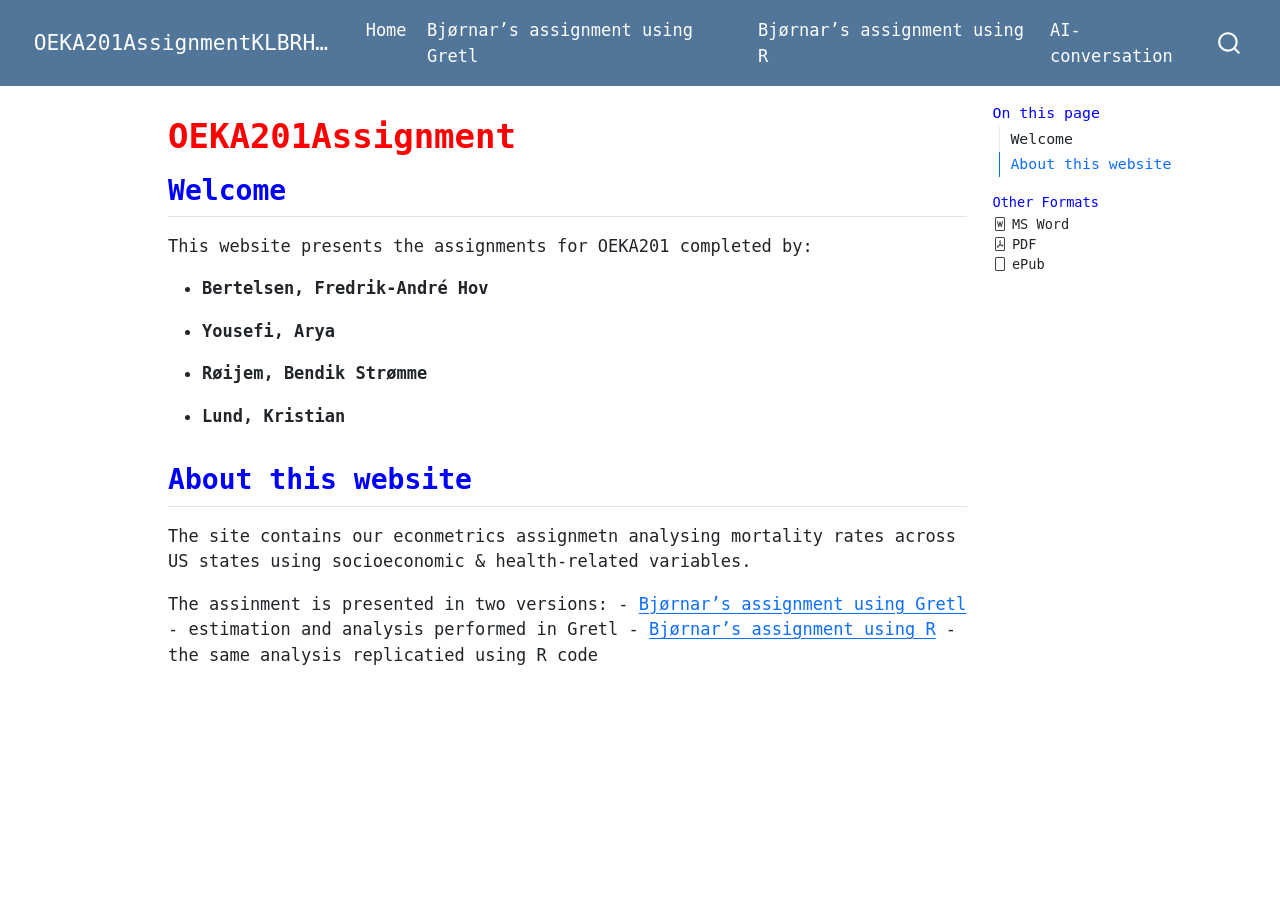
<file: docs/index.html>
<!DOCTYPE html>
<html xmlns="http://www.w3.org/1999/xhtml" lang="en" xml:lang="en"><head>

<meta charset="utf-8">
<meta name="generator" content="quarto-1.8.25">

<meta name="viewport" content="width=device-width, initial-scale=1.0, user-scalable=yes">


<title>OEKA201Assignment – OEKA201AssignmentKLBRHBAY</title>
<style>
code{white-space: pre-wrap;}
span.smallcaps{font-variant: small-caps;}
div.columns{display: flex; gap: min(4vw, 1.5em);}
div.column{flex: auto; overflow-x: auto;}
div.hanging-indent{margin-left: 1.5em; text-indent: -1.5em;}
ul.task-list{list-style: none;}
ul.task-list li input[type="checkbox"] {
  width: 0.8em;
  margin: 0 0.8em 0.2em -1em; /* quarto-specific, see https://github.com/quarto-dev/quarto-cli/issues/4556 */ 
  vertical-align: middle;
}
</style>


<script src="site_libs/quarto-nav/quarto-nav.js"></script>
<script src="site_libs/quarto-nav/headroom.min.js"></script>
<script src="site_libs/clipboard/clipboard.min.js"></script>
<script src="site_libs/quarto-search/autocomplete.umd.js"></script>
<script src="site_libs/quarto-search/fuse.min.js"></script>
<script src="site_libs/quarto-search/quarto-search.js"></script>
<meta name="quarto:offset" content="./">
<script src="site_libs/quarto-html/quarto.js" type="module"></script>
<script src="site_libs/quarto-html/tabsets/tabsets.js" type="module"></script>
<script src="site_libs/quarto-html/axe/axe-check.js" type="module"></script>
<script src="site_libs/quarto-html/popper.min.js"></script>
<script src="site_libs/quarto-html/tippy.umd.min.js"></script>
<script src="site_libs/quarto-html/anchor.min.js"></script>
<link href="site_libs/quarto-html/tippy.css" rel="stylesheet">
<link href="site_libs/quarto-html/quarto-syntax-highlighting-7b89279ff1a6dce999919e0e67d4d9ec.css" rel="stylesheet" id="quarto-text-highlighting-styles">
<script src="site_libs/bootstrap/bootstrap.min.js"></script>
<link href="site_libs/bootstrap/bootstrap-icons.css" rel="stylesheet">
<link href="site_libs/bootstrap/bootstrap-b1e701b29e676bf4647982f73d9f8f47.min.css" rel="stylesheet" append-hash="true" id="quarto-bootstrap" data-mode="light">
<script id="quarto-search-options" type="application/json">{
  "location": "navbar",
  "copy-button": false,
  "collapse-after": 3,
  "panel-placement": "end",
  "type": "overlay",
  "limit": 50,
  "keyboard-shortcut": [
    "f",
    "/",
    "s"
  ],
  "show-item-context": false,
  "language": {
    "search-no-results-text": "No results",
    "search-matching-documents-text": "matching documents",
    "search-copy-link-title": "Copy link to search",
    "search-hide-matches-text": "Hide additional matches",
    "search-more-match-text": "more match in this document",
    "search-more-matches-text": "more matches in this document",
    "search-clear-button-title": "Clear",
    "search-text-placeholder": "",
    "search-detached-cancel-button-title": "Cancel",
    "search-submit-button-title": "Submit",
    "search-label": "Search"
  }
}</script>


<link rel="stylesheet" href="styles.css">
</head>

<body class="nav-fixed quarto-light">

<div id="quarto-search-results"></div>
  <header id="quarto-header" class="headroom fixed-top">
    <nav class="navbar navbar-expand-lg " data-bs-theme="dark">
      <div class="navbar-container container-fluid">
      <div class="navbar-brand-container mx-auto">
    <a href="./index.html" class="navbar-brand navbar-brand-logo">
    </a>
    <a class="navbar-brand" href="./index.html">
    <span class="navbar-title">OEKA201AssignmentKLBRHBAY</span>
    </a>
  </div>
            <div id="quarto-search" class="" title="Search"></div>
          <button class="navbar-toggler" type="button" data-bs-toggle="collapse" data-bs-target="#navbarCollapse" aria-controls="navbarCollapse" role="menu" aria-expanded="false" aria-label="Toggle navigation" onclick="if (window.quartoToggleHeadroom) { window.quartoToggleHeadroom(); }">
  <span class="navbar-toggler-icon"></span>
</button>
          <div class="collapse navbar-collapse" id="navbarCollapse">
            <ul class="navbar-nav navbar-nav-scroll me-auto">
  <li class="nav-item">
    <a class="nav-link active" href="./index.html" aria-current="page"> 
<span class="menu-text">Home</span></a>
  </li>  
  <li class="nav-item">
    <a class="nav-link" href="./assignment_gretl.html"> 
<span class="menu-text">Bjørnar’s assignment using Gretl</span></a>
  </li>  
  <li class="nav-item">
    <a class="nav-link" href="./assignment_r.html"> 
<span class="menu-text">Bjørnar’s assignment using R</span></a>
  </li>  
</ul>
            <ul class="navbar-nav navbar-nav-scroll ms-auto">
  <li class="nav-item">
    <span class="nav-link">
<span class="menu-text">AI-conversation</span>
    </span>
  </li>  
</ul>
          </div> <!-- /navcollapse -->
            <div class="quarto-navbar-tools">
</div>
      </div> <!-- /container-fluid -->
    </nav>
</header>
<!-- content -->
<div id="quarto-content" class="quarto-container page-columns page-rows-contents page-layout-article page-navbar">
<!-- sidebar -->
<!-- margin-sidebar -->
    <div id="quarto-margin-sidebar" class="sidebar margin-sidebar">
        <nav id="TOC" role="doc-toc" class="toc-active">
    <h2 id="toc-title">On this page</h2>
   
  <ul>
  <li><a href="#welcome" id="toc-welcome" class="nav-link active" data-scroll-target="#welcome">Welcome</a></li>
  <li><a href="#about-this-website" id="toc-about-this-website" class="nav-link" data-scroll-target="#about-this-website">About this website</a></li>
  </ul>
<div class="quarto-alternate-formats"><h2>Other Formats</h2><ul><li><a href="index.docx"><i class="bi bi-file-word"></i>MS Word</a></li><li><a href="index.pdf"><i class="bi bi-file-pdf"></i>PDF</a></li><li><a href="index.epub"><i class="bi bi-file"></i>ePub</a></li></ul></div></nav>
    </div>
<!-- main -->
<main class="content" id="quarto-document-content">

<header id="title-block-header" class="quarto-title-block default">
<div class="quarto-title">
<h1 class="title">OEKA201Assignment<klbrhbay></klbrhbay></h1>
</div>



<div class="quarto-title-meta">

    
  
    
  </div>
  


</header>


<section id="welcome" class="level2">
<h2 class="anchored" data-anchor-id="welcome">Welcome</h2>
<p>This website presents the assignments for OEKA201 completed by:</p>
<ul>
<li><p><strong>Bertelsen, Fredrik-André Hov</strong></p></li>
<li><p><strong>Yousefi, Arya</strong></p></li>
<li><p><strong>Røijem, Bendik Strømme</strong></p></li>
<li><p><strong>Lund, Kristian</strong></p></li>
</ul>
</section>
<section id="about-this-website" class="level2">
<h2 class="anchored" data-anchor-id="about-this-website">About this website</h2>
<p>The site contains our econmetrics assignmetn analysing mortality rates across US states using socioeconomic &amp; health-related variables.</p>
<p>The assinment is presented in two versions: - <a href="./assignment_gretl.html">Bjørnar’s assignment using Gretl</a> - estimation and analysis performed in Gretl - <a href="./assignment_r.html">Bjørnar’s assignment using R</a> - the same analysis replicatied using R code</p>


</section>

</main> <!-- /main -->
<script id="quarto-html-after-body" type="application/javascript">
  window.document.addEventListener("DOMContentLoaded", function (event) {
    const icon = "";
    const anchorJS = new window.AnchorJS();
    anchorJS.options = {
      placement: 'right',
      icon: icon
    };
    anchorJS.add('.anchored');
    const isCodeAnnotation = (el) => {
      for (const clz of el.classList) {
        if (clz.startsWith('code-annotation-')) {                     
          return true;
        }
      }
      return false;
    }
    const onCopySuccess = function(e) {
      // button target
      const button = e.trigger;
      // don't keep focus
      button.blur();
      // flash "checked"
      button.classList.add('code-copy-button-checked');
      var currentTitle = button.getAttribute("title");
      button.setAttribute("title", "Copied!");
      let tooltip;
      if (window.bootstrap) {
        button.setAttribute("data-bs-toggle", "tooltip");
        button.setAttribute("data-bs-placement", "left");
        button.setAttribute("data-bs-title", "Copied!");
        tooltip = new bootstrap.Tooltip(button, 
          { trigger: "manual", 
            customClass: "code-copy-button-tooltip",
            offset: [0, -8]});
        tooltip.show();    
      }
      setTimeout(function() {
        if (tooltip) {
          tooltip.hide();
          button.removeAttribute("data-bs-title");
          button.removeAttribute("data-bs-toggle");
          button.removeAttribute("data-bs-placement");
        }
        button.setAttribute("title", currentTitle);
        button.classList.remove('code-copy-button-checked');
      }, 1000);
      // clear code selection
      e.clearSelection();
    }
    const getTextToCopy = function(trigger) {
      const outerScaffold = trigger.parentElement.cloneNode(true);
      const codeEl = outerScaffold.querySelector('code');
      for (const childEl of codeEl.children) {
        if (isCodeAnnotation(childEl)) {
          childEl.remove();
        }
      }
      return codeEl.innerText;
    }
    const clipboard = new window.ClipboardJS('.code-copy-button:not([data-in-quarto-modal])', {
      text: getTextToCopy
    });
    clipboard.on('success', onCopySuccess);
    if (window.document.getElementById('quarto-embedded-source-code-modal')) {
      const clipboardModal = new window.ClipboardJS('.code-copy-button[data-in-quarto-modal]', {
        text: getTextToCopy,
        container: window.document.getElementById('quarto-embedded-source-code-modal')
      });
      clipboardModal.on('success', onCopySuccess);
    }
      var localhostRegex = new RegExp(/^(?:http|https):\/\/localhost\:?[0-9]*\//);
      var mailtoRegex = new RegExp(/^mailto:/);
        var filterRegex = new RegExp('/' + window.location.host + '/');
      var isInternal = (href) => {
          return filterRegex.test(href) || localhostRegex.test(href) || mailtoRegex.test(href);
      }
      // Inspect non-navigation links and adorn them if external
     var links = window.document.querySelectorAll('a[href]:not(.nav-link):not(.navbar-brand):not(.toc-action):not(.sidebar-link):not(.sidebar-item-toggle):not(.pagination-link):not(.no-external):not([aria-hidden]):not(.dropdown-item):not(.quarto-navigation-tool):not(.about-link)');
      for (var i=0; i<links.length; i++) {
        const link = links[i];
        if (!isInternal(link.href)) {
          // undo the damage that might have been done by quarto-nav.js in the case of
          // links that we want to consider external
          if (link.dataset.originalHref !== undefined) {
            link.href = link.dataset.originalHref;
          }
        }
      }
    function tippyHover(el, contentFn, onTriggerFn, onUntriggerFn) {
      const config = {
        allowHTML: true,
        maxWidth: 500,
        delay: 100,
        arrow: false,
        appendTo: function(el) {
            return el.parentElement;
        },
        interactive: true,
        interactiveBorder: 10,
        theme: 'quarto',
        placement: 'bottom-start',
      };
      if (contentFn) {
        config.content = contentFn;
      }
      if (onTriggerFn) {
        config.onTrigger = onTriggerFn;
      }
      if (onUntriggerFn) {
        config.onUntrigger = onUntriggerFn;
      }
      window.tippy(el, config); 
    }
    const noterefs = window.document.querySelectorAll('a[role="doc-noteref"]');
    for (var i=0; i<noterefs.length; i++) {
      const ref = noterefs[i];
      tippyHover(ref, function() {
        // use id or data attribute instead here
        let href = ref.getAttribute('data-footnote-href') || ref.getAttribute('href');
        try { href = new URL(href).hash; } catch {}
        const id = href.replace(/^#\/?/, "");
        const note = window.document.getElementById(id);
        if (note) {
          return note.innerHTML;
        } else {
          return "";
        }
      });
    }
    const xrefs = window.document.querySelectorAll('a.quarto-xref');
    const processXRef = (id, note) => {
      // Strip column container classes
      const stripColumnClz = (el) => {
        el.classList.remove("page-full", "page-columns");
        if (el.children) {
          for (const child of el.children) {
            stripColumnClz(child);
          }
        }
      }
      stripColumnClz(note)
      if (id === null || id.startsWith('sec-')) {
        // Special case sections, only their first couple elements
        const container = document.createElement("div");
        if (note.children && note.children.length > 2) {
          container.appendChild(note.children[0].cloneNode(true));
          for (let i = 1; i < note.children.length; i++) {
            const child = note.children[i];
            if (child.tagName === "P" && child.innerText === "") {
              continue;
            } else {
              container.appendChild(child.cloneNode(true));
              break;
            }
          }
          if (window.Quarto?.typesetMath) {
            window.Quarto.typesetMath(container);
          }
          return container.innerHTML
        } else {
          if (window.Quarto?.typesetMath) {
            window.Quarto.typesetMath(note);
          }
          return note.innerHTML;
        }
      } else {
        // Remove any anchor links if they are present
        const anchorLink = note.querySelector('a.anchorjs-link');
        if (anchorLink) {
          anchorLink.remove();
        }
        if (window.Quarto?.typesetMath) {
          window.Quarto.typesetMath(note);
        }
        if (note.classList.contains("callout")) {
          return note.outerHTML;
        } else {
          return note.innerHTML;
        }
      }
    }
    for (var i=0; i<xrefs.length; i++) {
      const xref = xrefs[i];
      tippyHover(xref, undefined, function(instance) {
        instance.disable();
        let url = xref.getAttribute('href');
        let hash = undefined; 
        if (url.startsWith('#')) {
          hash = url;
        } else {
          try { hash = new URL(url).hash; } catch {}
        }
        if (hash) {
          const id = hash.replace(/^#\/?/, "");
          const note = window.document.getElementById(id);
          if (note !== null) {
            try {
              const html = processXRef(id, note.cloneNode(true));
              instance.setContent(html);
            } finally {
              instance.enable();
              instance.show();
            }
          } else {
            // See if we can fetch this
            fetch(url.split('#')[0])
            .then(res => res.text())
            .then(html => {
              const parser = new DOMParser();
              const htmlDoc = parser.parseFromString(html, "text/html");
              const note = htmlDoc.getElementById(id);
              if (note !== null) {
                const html = processXRef(id, note);
                instance.setContent(html);
              } 
            }).finally(() => {
              instance.enable();
              instance.show();
            });
          }
        } else {
          // See if we can fetch a full url (with no hash to target)
          // This is a special case and we should probably do some content thinning / targeting
          fetch(url)
          .then(res => res.text())
          .then(html => {
            const parser = new DOMParser();
            const htmlDoc = parser.parseFromString(html, "text/html");
            const note = htmlDoc.querySelector('main.content');
            if (note !== null) {
              // This should only happen for chapter cross references
              // (since there is no id in the URL)
              // remove the first header
              if (note.children.length > 0 && note.children[0].tagName === "HEADER") {
                note.children[0].remove();
              }
              const html = processXRef(null, note);
              instance.setContent(html);
            } 
          }).finally(() => {
            instance.enable();
            instance.show();
          });
        }
      }, function(instance) {
      });
    }
        let selectedAnnoteEl;
        const selectorForAnnotation = ( cell, annotation) => {
          let cellAttr = 'data-code-cell="' + cell + '"';
          let lineAttr = 'data-code-annotation="' +  annotation + '"';
          const selector = 'span[' + cellAttr + '][' + lineAttr + ']';
          return selector;
        }
        const selectCodeLines = (annoteEl) => {
          const doc = window.document;
          const targetCell = annoteEl.getAttribute("data-target-cell");
          const targetAnnotation = annoteEl.getAttribute("data-target-annotation");
          const annoteSpan = window.document.querySelector(selectorForAnnotation(targetCell, targetAnnotation));
          const lines = annoteSpan.getAttribute("data-code-lines").split(",");
          const lineIds = lines.map((line) => {
            return targetCell + "-" + line;
          })
          let top = null;
          let height = null;
          let parent = null;
          if (lineIds.length > 0) {
              //compute the position of the single el (top and bottom and make a div)
              const el = window.document.getElementById(lineIds[0]);
              top = el.offsetTop;
              height = el.offsetHeight;
              parent = el.parentElement.parentElement;
            if (lineIds.length > 1) {
              const lastEl = window.document.getElementById(lineIds[lineIds.length - 1]);
              const bottom = lastEl.offsetTop + lastEl.offsetHeight;
              height = bottom - top;
            }
            if (top !== null && height !== null && parent !== null) {
              // cook up a div (if necessary) and position it 
              let div = window.document.getElementById("code-annotation-line-highlight");
              if (div === null) {
                div = window.document.createElement("div");
                div.setAttribute("id", "code-annotation-line-highlight");
                div.style.position = 'absolute';
                parent.appendChild(div);
              }
              div.style.top = top - 2 + "px";
              div.style.height = height + 4 + "px";
              div.style.left = 0;
              let gutterDiv = window.document.getElementById("code-annotation-line-highlight-gutter");
              if (gutterDiv === null) {
                gutterDiv = window.document.createElement("div");
                gutterDiv.setAttribute("id", "code-annotation-line-highlight-gutter");
                gutterDiv.style.position = 'absolute';
                const codeCell = window.document.getElementById(targetCell);
                const gutter = codeCell.querySelector('.code-annotation-gutter');
                gutter.appendChild(gutterDiv);
              }
              gutterDiv.style.top = top - 2 + "px";
              gutterDiv.style.height = height + 4 + "px";
            }
            selectedAnnoteEl = annoteEl;
          }
        };
        const unselectCodeLines = () => {
          const elementsIds = ["code-annotation-line-highlight", "code-annotation-line-highlight-gutter"];
          elementsIds.forEach((elId) => {
            const div = window.document.getElementById(elId);
            if (div) {
              div.remove();
            }
          });
          selectedAnnoteEl = undefined;
        };
          // Handle positioning of the toggle
      window.addEventListener(
        "resize",
        throttle(() => {
          elRect = undefined;
          if (selectedAnnoteEl) {
            selectCodeLines(selectedAnnoteEl);
          }
        }, 10)
      );
      function throttle(fn, ms) {
      let throttle = false;
      let timer;
        return (...args) => {
          if(!throttle) { // first call gets through
              fn.apply(this, args);
              throttle = true;
          } else { // all the others get throttled
              if(timer) clearTimeout(timer); // cancel #2
              timer = setTimeout(() => {
                fn.apply(this, args);
                timer = throttle = false;
              }, ms);
          }
        };
      }
        // Attach click handler to the DT
        const annoteDls = window.document.querySelectorAll('dt[data-target-cell]');
        for (const annoteDlNode of annoteDls) {
          annoteDlNode.addEventListener('click', (event) => {
            const clickedEl = event.target;
            if (clickedEl !== selectedAnnoteEl) {
              unselectCodeLines();
              const activeEl = window.document.querySelector('dt[data-target-cell].code-annotation-active');
              if (activeEl) {
                activeEl.classList.remove('code-annotation-active');
              }
              selectCodeLines(clickedEl);
              clickedEl.classList.add('code-annotation-active');
            } else {
              // Unselect the line
              unselectCodeLines();
              clickedEl.classList.remove('code-annotation-active');
            }
          });
        }
    const findCites = (el) => {
      const parentEl = el.parentElement;
      if (parentEl) {
        const cites = parentEl.dataset.cites;
        if (cites) {
          return {
            el,
            cites: cites.split(' ')
          };
        } else {
          return findCites(el.parentElement)
        }
      } else {
        return undefined;
      }
    };
    var bibliorefs = window.document.querySelectorAll('a[role="doc-biblioref"]');
    for (var i=0; i<bibliorefs.length; i++) {
      const ref = bibliorefs[i];
      const citeInfo = findCites(ref);
      if (citeInfo) {
        tippyHover(citeInfo.el, function() {
          var popup = window.document.createElement('div');
          citeInfo.cites.forEach(function(cite) {
            var citeDiv = window.document.createElement('div');
            citeDiv.classList.add('hanging-indent');
            citeDiv.classList.add('csl-entry');
            var biblioDiv = window.document.getElementById('ref-' + cite);
            if (biblioDiv) {
              citeDiv.innerHTML = biblioDiv.innerHTML;
            }
            popup.appendChild(citeDiv);
          });
          return popup.innerHTML;
        });
      }
    }
  });
  </script>
</div> <!-- /content -->




</body></html>
</file>
<file: docs/site_libs/quarto-html/tippy.css>
.tippy-box[data-animation=fade][data-state=hidden]{opacity:0}[data-tippy-root]{max-width:calc(100vw - 10px)}.tippy-box{position:relative;background-color:#333;color:#fff;border-radius:4px;font-size:14px;line-height:1.4;white-space:normal;outline:0;transition-property:transform,visibility,opacity}.tippy-box[data-placement^=top]>.tippy-arrow{bottom:0}.tippy-box[data-placement^=top]>.tippy-arrow:before{bottom:-7px;left:0;border-width:8px 8px 0;border-top-color:initial;transform-origin:center top}.tippy-box[data-placement^=bottom]>.tippy-arrow{top:0}.tippy-box[data-placement^=bottom]>.tippy-arrow:before{top:-7px;left:0;border-width:0 8px 8px;border-bottom-color:initial;transform-origin:center bottom}.tippy-box[data-placement^=left]>.tippy-arrow{right:0}.tippy-box[data-placement^=left]>.tippy-arrow:before{border-width:8px 0 8px 8px;border-left-color:initial;right:-7px;transform-origin:center left}.tippy-box[data-placement^=right]>.tippy-arrow{left:0}.tippy-box[data-placement^=right]>.tippy-arrow:before{left:-7px;border-width:8px 8px 8px 0;border-right-color:initial;transform-origin:center right}.tippy-box[data-inertia][data-state=visible]{transition-timing-function:cubic-bezier(.54,1.5,.38,1.11)}.tippy-arrow{width:16px;height:16px;color:#333}.tippy-arrow:before{content:"";position:absolute;border-color:transparent;border-style:solid}.tippy-content{position:relative;padding:5px 9px;z-index:1}
</file>
<file: docs/site_libs/quarto-html/quarto-syntax-highlighting-7b89279ff1a6dce999919e0e67d4d9ec.css>
/* quarto syntax highlight colors */
:root {
  --quarto-hl-ot-color: #003B4F;
  --quarto-hl-at-color: #657422;
  --quarto-hl-ss-color: #20794D;
  --quarto-hl-an-color: #5E5E5E;
  --quarto-hl-fu-color: #4758AB;
  --quarto-hl-st-color: #20794D;
  --quarto-hl-cf-color: #003B4F;
  --quarto-hl-op-color: #5E5E5E;
  --quarto-hl-er-color: #AD0000;
  --quarto-hl-bn-color: #AD0000;
  --quarto-hl-al-color: #AD0000;
  --quarto-hl-va-color: #111111;
  --quarto-hl-bu-color: inherit;
  --quarto-hl-ex-color: inherit;
  --quarto-hl-pp-color: #AD0000;
  --quarto-hl-in-color: #5E5E5E;
  --quarto-hl-vs-color: #20794D;
  --quarto-hl-wa-color: #5E5E5E;
  --quarto-hl-do-color: #5E5E5E;
  --quarto-hl-im-color: #00769E;
  --quarto-hl-ch-color: #20794D;
  --quarto-hl-dt-color: #AD0000;
  --quarto-hl-fl-color: #AD0000;
  --quarto-hl-co-color: #5E5E5E;
  --quarto-hl-cv-color: #5E5E5E;
  --quarto-hl-cn-color: #8f5902;
  --quarto-hl-sc-color: #5E5E5E;
  --quarto-hl-dv-color: #AD0000;
  --quarto-hl-kw-color: #003B4F;
}

/* other quarto variables */
:root {
  --quarto-font-monospace: SFMono-Regular, Menlo, Monaco, Consolas, "Liberation Mono", "Courier New", monospace;
}

/* syntax highlight based on Pandoc's rules */
pre > code.sourceCode > span {
  color: #003B4F;
}

code.sourceCode > span {
  color: #003B4F;
}

div.sourceCode,
div.sourceCode pre.sourceCode {
  color: #003B4F;
}

/* Normal */
code span {
  color: #003B4F;
}

/* Alert */
code span.al {
  color: #AD0000;
  font-style: inherit;
}

/* Annotation */
code span.an {
  color: #5E5E5E;
  font-style: inherit;
}

/* Attribute */
code span.at {
  color: #657422;
  font-style: inherit;
}

/* BaseN */
code span.bn {
  color: #AD0000;
  font-style: inherit;
}

/* BuiltIn */
code span.bu {
  font-style: inherit;
}

/* ControlFlow */
code span.cf {
  color: #003B4F;
  font-weight: bold;
  font-style: inherit;
}

/* Char */
code span.ch {
  color: #20794D;
  font-style: inherit;
}

/* Constant */
code span.cn {
  color: #8f5902;
  font-style: inherit;
}

/* Comment */
code span.co {
  color: #5E5E5E;
  font-style: inherit;
}

/* CommentVar */
code span.cv {
  color: #5E5E5E;
  font-style: italic;
}

/* Documentation */
code span.do {
  color: #5E5E5E;
  font-style: italic;
}

/* DataType */
code span.dt {
  color: #AD0000;
  font-style: inherit;
}

/* DecVal */
code span.dv {
  color: #AD0000;
  font-style: inherit;
}

/* Error */
code span.er {
  color: #AD0000;
  font-style: inherit;
}

/* Extension */
code span.ex {
  font-style: inherit;
}

/* Float */
code span.fl {
  color: #AD0000;
  font-style: inherit;
}

/* Function */
code span.fu {
  color: #4758AB;
  font-style: inherit;
}

/* Import */
code span.im {
  color: #00769E;
  font-style: inherit;
}

/* Information */
code span.in {
  color: #5E5E5E;
  font-style: inherit;
}

/* Keyword */
code span.kw {
  color: #003B4F;
  font-weight: bold;
  font-style: inherit;
}

/* Operator */
code span.op {
  color: #5E5E5E;
  font-style: inherit;
}

/* Other */
code span.ot {
  color: #003B4F;
  font-style: inherit;
}

/* Preprocessor */
code span.pp {
  color: #AD0000;
  font-style: inherit;
}

/* SpecialChar */
code span.sc {
  color: #5E5E5E;
  font-style: inherit;
}

/* SpecialString */
code span.ss {
  color: #20794D;
  font-style: inherit;
}

/* String */
code span.st {
  color: #20794D;
  font-style: inherit;
}

/* Variable */
code span.va {
  color: #111111;
  font-style: inherit;
}

/* VerbatimString */
code span.vs {
  color: #20794D;
  font-style: inherit;
}

/* Warning */
code span.wa {
  color: #5E5E5E;
  font-style: italic;
}

.prevent-inlining {
  content: "</";
}

/*# sourceMappingURL=3944bc705cfaf4c80e56f77c5205168a.css.map */
</file>
<file: docs/styles.css>
h1 { color: red; }
h2 { color: blue; }
h3 { color: green; }
</file>
